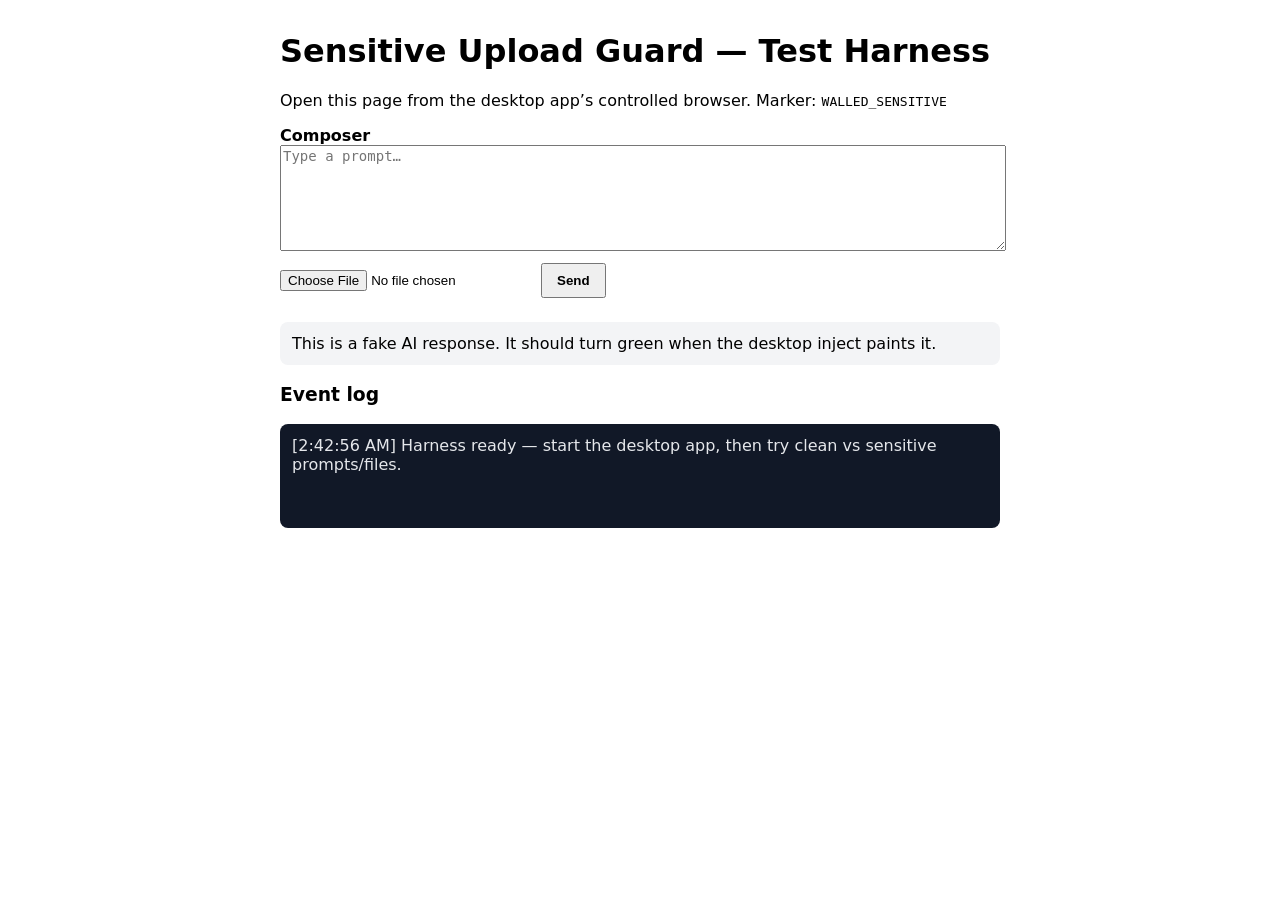
<file: testharness/index.html>
<!DOCTYPE html>
<html lang="en">
<head>
  <meta charset="utf-8" />
  <title>Sensitive Upload Guard — Local Test Harness</title>
  <style>
    body { font-family: system-ui, sans-serif; max-width: 720px; margin: 2rem auto; padding: 0 1rem; }
    textarea { width: 100%; height: 100px; font-size: 14px; }
    .row { display: flex; gap: 8px; margin-top: 8px; align-items: center; }
    button { padding: 8px 14px; font-weight: 600; cursor: pointer; }
    .assistant-reply { margin-top: 1.5rem; padding: 12px; background: #f3f4f6; border-radius: 8px; }
    #log { white-space: pre-wrap; background: #111827; color: #e5e7eb; padding: 12px; border-radius: 8px; min-height: 80px; }
    .ok { color: #16a34a; } .bad { color: #dc2626; }
  </style>
</head>
<body>
  <h1>Sensitive Upload Guard — Test Harness</h1>
  <p>Open this page from the desktop app’s controlled browser. Marker: <code>WALLED_SENSITIVE</code></p>

  <label for="composer"><strong>Composer</strong></label>
  <textarea id="composer" placeholder="Type a prompt…"></textarea>

  <div class="row">
    <input id="file-input" type="file" />
    <button id="send-btn" type="button">Send</button>
  </div>

  <div id="assistant" class="assistant-reply">
    This is a fake AI response. It should turn green when the desktop inject paints it.
  </div>

  <h3>Event log</h3>
  <div id="log"></div>

  <script>
    const logEl = document.getElementById('log');
    function log(msg, cls) {
      const line = document.createElement('div');
      if (cls) line.className = cls;
      line.textContent = `[${new Date().toLocaleTimeString()}] ${msg}`;
      logEl.prepend(line);
    }
    document.getElementById('send-btn').addEventListener('click', () => {
      const text = document.getElementById('composer').value;
      log('PAGE received send for: ' + JSON.stringify(text), 'ok');
      document.getElementById('assistant').textContent = 'Assistant echo: ' + text;
    });
    document.getElementById('file-input').addEventListener('change', (e) => {
      const f = e.target.files && e.target.files[0];
      log('PAGE received file change: ' + (f ? f.name : '(none)'), 'ok');
    });
    log('Harness ready — start the desktop app, then try clean vs sensitive prompts/files.');
  </script>
</body>
</html>
</file>
